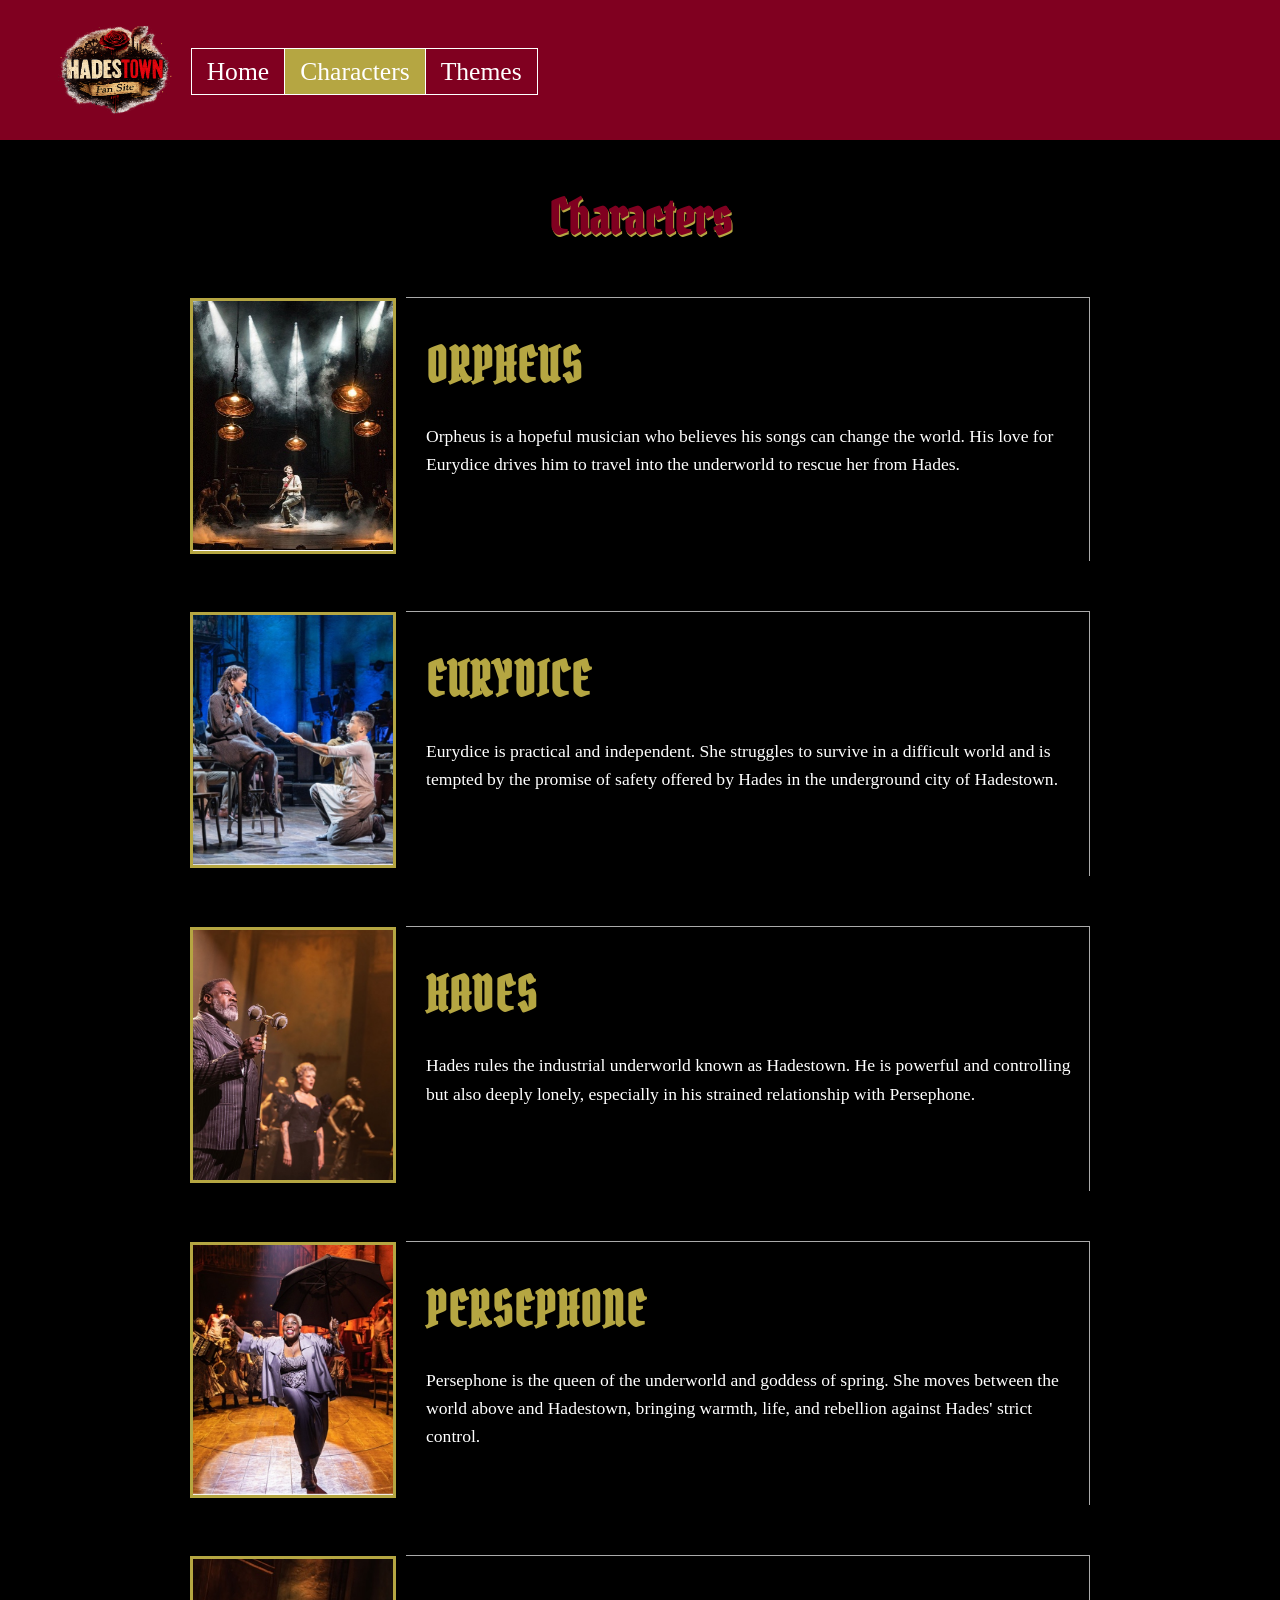
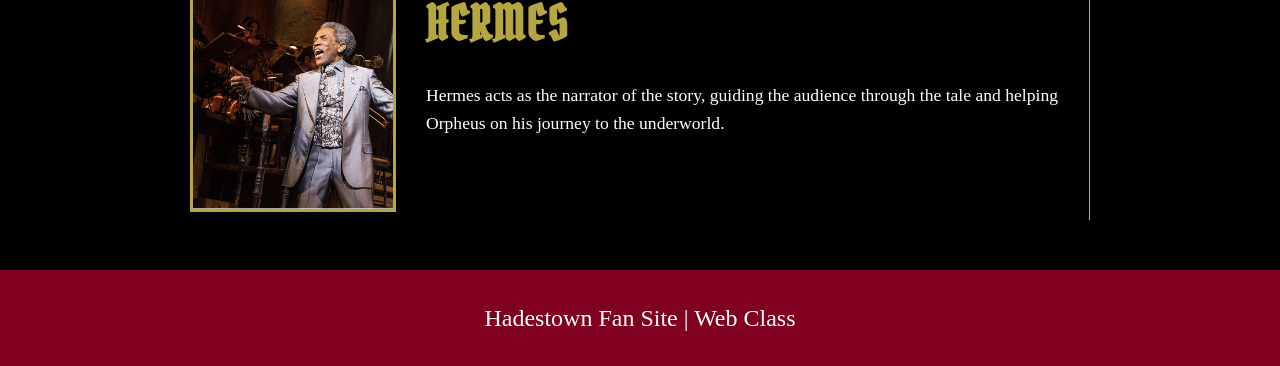
<file: Characters.html>
<!DOCTYPE html>
<html lang="en">
<head>
    <meta charset="UTF-8">
    <meta name="viewport" content="width=device-width, initial-scale=1.0">
    <title>Characters - Hadestown Fan Site</title>
    <link href="https://fonts.googleapis.com/css2?family=Old+Standard+TT&family=Pirata+One&display=swap" rel="stylesheet">
    <link rel="stylesheet" href="styles/styles.css">
</head>
<body>
    <header>
        <div class="logo-area">
            <img src="images/logo.png" alt="Hadestown Fan Site Logo" class="logo">
        </div>
        <nav>
            <ul>
                <li><a href="index.html">Home</a></li>
                <li><a href="Characters.html" class="active">Characters</a></li>
                <li><a href="Theme.html">Themes</a></li>
            </ul>
        </nav>
    </header>

    

    <main>
        <h1>Characters</h1>

        <hr>

        <section class="character-card">
            <div class="image-container">
                <img src="images/orpheus.jpg" alt="Orpheus on stage [cite: 29]">
            </div>
            <div class="character-info">
                <h2>ORPHEUS</h2>
                <p>Orpheus is a hopeful musician who believes his songs can change the world. His love for Eurydice drives him to travel into the underworld to rescue her from Hades.</p>
            </div>
        </section>

        <hr>

        <section class="character-card">
            <div class="image-container">
                <img src="images/eurydice.jpg" alt="Eurydice [cite: 31]">
            </div>
            <div class="character-info">
                <h2>EURYDICE</h2>
                <p>Eurydice is practical and independent. She struggles to survive in a difficult world and is tempted by the promise of safety offered by Hades in the underground city of Hadestown.</p>
            </div>
        </section>

        <hr>

        <section class="character-card">
            <div class="image-container">
                <img src="images/hades.jpg" alt="Hades in the underworld [cite: 33]">
            </div>
            <div class="character-info">
                <h2>HADES</h2>
                <p>Hades rules the industrial underworld known as Hadestown. He is powerful and controlling but also deeply lonely, especially in his strained relationship with Persephone.</p>
            </div>
        </section>

        <hr>

        <section class="character-card">
            <div class="image-container">
                <img src="images/persephone.jpg" alt="Persephone, goddess of spring [cite: 35]">
            </div>
            <div class="character-info">
                <h2>PERSEPHONE</h2>
                <p>Persephone is the queen of the underworld and goddess of spring. She moves between the world above and Hadestown, bringing warmth, life, and rebellion against Hades' strict control.</p>
            </div>
        </section>

        <hr>

        <section class="character-card">
            <div class="image-container">
                <img src="images/hermes.jpg" alt="Hermes the narrator [cite: 37]">
            </div>
            <div class="character-info">
                <h2>HERMES</h2>
                <p>Hermes acts as the narrator of the story, guiding the audience through the tale and helping Orpheus on his journey to the underworld.</p>
            </div>
        </section>
    </main>

    <footer>
        <p>Hadestown Fan Site | Web Class</p>
    </footer>
</body>
</html>
</file>
<file: styles/styles.css>
/* --- general --- */
:root {
    --primary-color: #000000;    
    --secondary-color: #800020;  
    --accent-gold: #b5a642;      
    --accent-gray: #aaaaaa;      
    --heading-font: 'Pirata One';
    --body-font: 'Old Standard TT';
}

body {
    background-color: var(--primary-color);
    color: white;
    font-family: var(--body-font);
    margin: 0;
    line-height: 1.6;
}

/* --- header --- */
header {
    background-color: var(--secondary-color);
    padding: 20px 40px;
    display: flex;
    align-items: center;
    
}


.logo {
    display: flex;
    flex-direction: column;
    height: 100px;
}

nav ul {
    list-style: none;
    padding: 0;
    display: flex;
    justify-content: left;
    margin-top: 20px;
}

nav a {
    color: white;
    text-decoration: none;
    font-size: 1.6rem;
    padding: 8px 15px;
    border: 1px solid white;
}

nav a.active {
    background-color: var(--accent-gold);
    color: white;
    border-left: #b5a642;
    border-right: #b5a642;
}

nav a.active:hover {
    background-color: var(--accent-gold);
    color: white;
}

nav a:hover {
    background-color: var(--accent-gray);
    color: var(--primary-color);
}

/* --- characters-body --- */
main {
    max-width: 900px;
    margin: 40px auto;
    padding: 0 20px;
}

h1 {
    font-family: var(--heading-font);
    font-size: 3rem;
    text-align: center;
    color: var(--secondary-color);
    margin-bottom: 40px;
    text-shadow: 1px 2px var(--accent-gold);
}

.character-card {
    display: flex;
    align-items: flex-start;
    gap: 30px;
    margin-bottom: 50px;
    border-right: 1px solid var(--accent-gray);
    padding-bottom: 0;
}

hr {
    border: none;
    border-top: 1px solid var(--accent-gray);
    margin-bottom: 0;
    width: 76%;
    margin-right: 0;
}

.image-container img {
    width: 200px;
    height: 250px;
    object-fit: cover;
    border: 3px solid var(--accent-gold);
}

.character-info h2 {
    font-family: var(--heading-font);
    color: var(--accent-gold);
    margin-top: 30px;
    margin-bottom: 0;
    font-size: 3rem;
    letter-spacing: 2px;
}

.character-info p {
    font-size: 1.1rem;
    color: white;
}

/* --- footer --- */
footer {
    text-align: center;
    padding: 5px;
    background-color: var(--secondary-color);
    font-size: 1.5rem;
    color: white;
}

/* --- responsive --- */
@media (max-width: 600px) {
    .character-card {
        flex-direction: column;
        align-items: center;
        text-align: center;
    }

}
</file>
